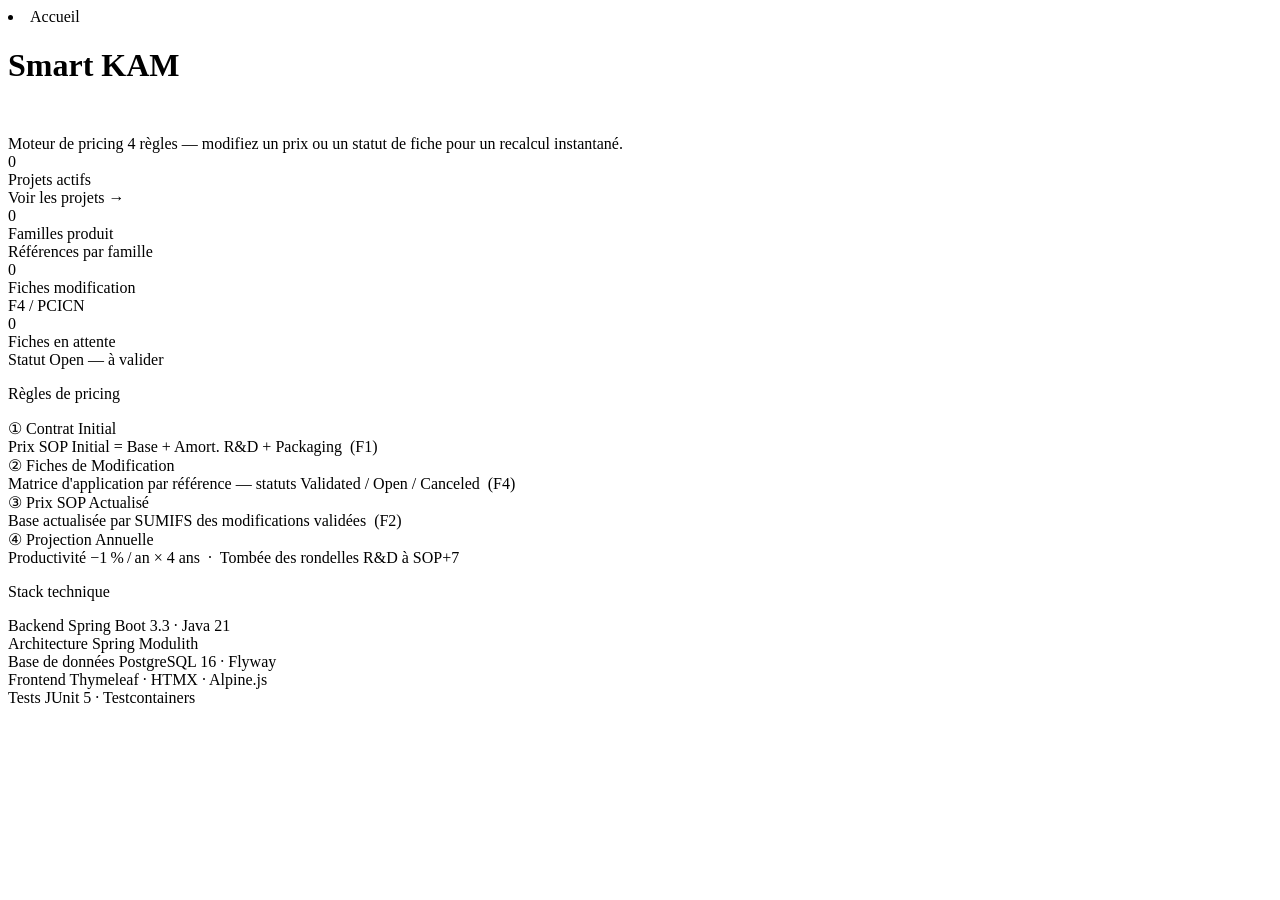
<file: src/main/resources/templates/index.html>
<!DOCTYPE html>
<html lang="fr" xmlns:th="http://www.thymeleaf.org">
<head th:replace="~{layout :: head('Accueil')}"></head>
<body>

<nav th:replace="~{layout :: navbar(~{:: .home-crumbs})}">
    <li class="home-crumbs"><span class="crumb-current">Accueil</span></li>
</nav>

<main class="app-with-sidebar">

    <th:block th:replace="~{layout :: sidebar}"></th:block>

    <div class="app-content">

    <!-- Hero header -->
    <div class="page-header px-4 py-4" style="border-radius:var(--radius);margin-top:20px;">
        <h1 class="h4 fw-bold text-white mb-1">Smart KAM</h1>
        <p class="mb-0" style="color:rgba(255,255,255,.6);font-size:13px;">
            Key Account Management &mdash; Industrie Automobile
        </p>
    </div>

    <!-- Info banner -->
    <div class="info-banner">
        Moteur de pricing 4 règles — modifiez un prix ou un statut de fiche pour un recalcul instantané.
    </div>

    <div class="py-4 px-4">

        <!-- KPI tiles -->
        <div class="row g-3 mb-4">

            <div class="col-sm-6 col-md-3">
                <a th:href="@{/projects}" class="text-decoration-none">
                    <div class="kpi-card kpi-card--link">
                        <div class="kpi-card-accent" style="background:var(--sec-initial);"></div>
                        <div class="kpi-card-body">
                            <div class="kpi-card-num" th:text="${projectCount}">0</div>
                            <div class="kpi-card-label">Projets actifs</div>
                        </div>
                        <div class="kpi-card-footer" style="color:var(--sec-initial);">
                            Voir les projets &rarr;
                        </div>
                    </div>
                </a>
            </div>

            <div class="col-sm-6 col-md-3">
                <div class="kpi-card">
                    <div class="kpi-card-accent" style="background:var(--sec-updated);"></div>
                    <div class="kpi-card-body">
                        <div class="kpi-card-num" th:text="${familyCount}">0</div>
                        <div class="kpi-card-label">Familles produit</div>
                    </div>
                    <div class="kpi-card-footer" style="color:var(--sec-updated);">
                        Références par famille
                    </div>
                </div>
            </div>

            <div class="col-sm-6 col-md-3">
                <div class="kpi-card">
                    <div class="kpi-card-accent" style="background:var(--sec-modif);"></div>
                    <div class="kpi-card-body">
                        <div class="kpi-card-num" th:text="${sheetCount}">0</div>
                        <div class="kpi-card-label">Fiches modification</div>
                    </div>
                    <div class="kpi-card-footer" style="color:var(--sec-modif);">
                        F4 / PCICN
                    </div>
                </div>
            </div>

            <div class="col-sm-6 col-md-3">
                <div class="kpi-card">
                    <div class="kpi-card-accent" style="background:var(--sec-proj);"></div>
                    <div class="kpi-card-body">
                        <div class="kpi-card-num" th:text="${openSheetCount}">0</div>
                        <div class="kpi-card-label">Fiches en attente</div>
                    </div>
                    <div class="kpi-card-footer" style="color:var(--sec-proj);">
                        Statut Open &mdash; à valider
                    </div>
                </div>
            </div>

        </div>

        <!-- Bottom section: rules + stack -->
        <div class="row g-3">

            <!-- Business rules -->
            <div class="col-md-8">
                <p class="home-section-title">Règles de pricing</p>
                <div class="row g-2">

                    <div class="col-md-6">
                        <div class="rule-card" style="border-left-color:var(--sec-initial);">
                            <div class="rule-num" style="color:var(--sec-initial);">① Contrat Initial</div>
                            <div class="rule-desc">
                                Prix SOP Initial = Base + Amort. R&amp;D + Packaging &nbsp;(F1)
                            </div>
                        </div>
                    </div>

                    <div class="col-md-6">
                        <div class="rule-card" style="border-left-color:var(--sec-modif);">
                            <div class="rule-num" style="color:var(--sec-modif);">② Fiches de Modification</div>
                            <div class="rule-desc">
                                Matrice d'application par référence — statuts Validated / Open / Canceled &nbsp;(F4)
                            </div>
                        </div>
                    </div>

                    <div class="col-md-6">
                        <div class="rule-card" style="border-left-color:var(--sec-updated);">
                            <div class="rule-num" style="color:var(--sec-updated);">③ Prix SOP Actualisé</div>
                            <div class="rule-desc">
                                Base actualisée par SUMIFS des modifications validées &nbsp;(F2)
                            </div>
                        </div>
                    </div>

                    <div class="col-md-6">
                        <div class="rule-card" style="border-left-color:var(--sec-proj);">
                            <div class="rule-num" style="color:var(--sec-proj);">④ Projection Annuelle</div>
                            <div class="rule-desc">
                                Productivité &minus;1&thinsp;%&thinsp;/&thinsp;an &times; 4 ans
                                &nbsp;&middot;&nbsp;
                                Tombée des rondelles R&amp;D à SOP+7
                            </div>
                        </div>
                    </div>

                </div>
            </div>

            <!-- Tech stack -->
            <div class="col-md-4">
                <p class="home-section-title">Stack technique</p>
                <div class="stack-card">
                    <div class="stack-row">
                        <span class="stack-key">Backend</span>
                        <span class="stack-val">Spring Boot 3.3 &middot; Java 21</span>
                    </div>
                    <div class="stack-row">
                        <span class="stack-key">Architecture</span>
                        <span class="stack-val">Spring Modulith</span>
                    </div>
                    <div class="stack-row">
                        <span class="stack-key">Base de données</span>
                        <span class="stack-val">PostgreSQL 16 &middot; Flyway</span>
                    </div>
                    <div class="stack-row">
                        <span class="stack-key">Frontend</span>
                        <span class="stack-val">Thymeleaf &middot; HTMX &middot; Alpine.js</span>
                    </div>
                    <div class="stack-row stack-row--last">
                        <span class="stack-key">Tests</span>
                        <span class="stack-val">JUnit 5 &middot; Testcontainers</span>
                    </div>
                </div>
            </div>

        </div>
    </div>

    </div><!-- /app-content -->
</main>

<th:block th:replace="~{layout :: scripts}"></th:block>
</body>
</html>
</file>
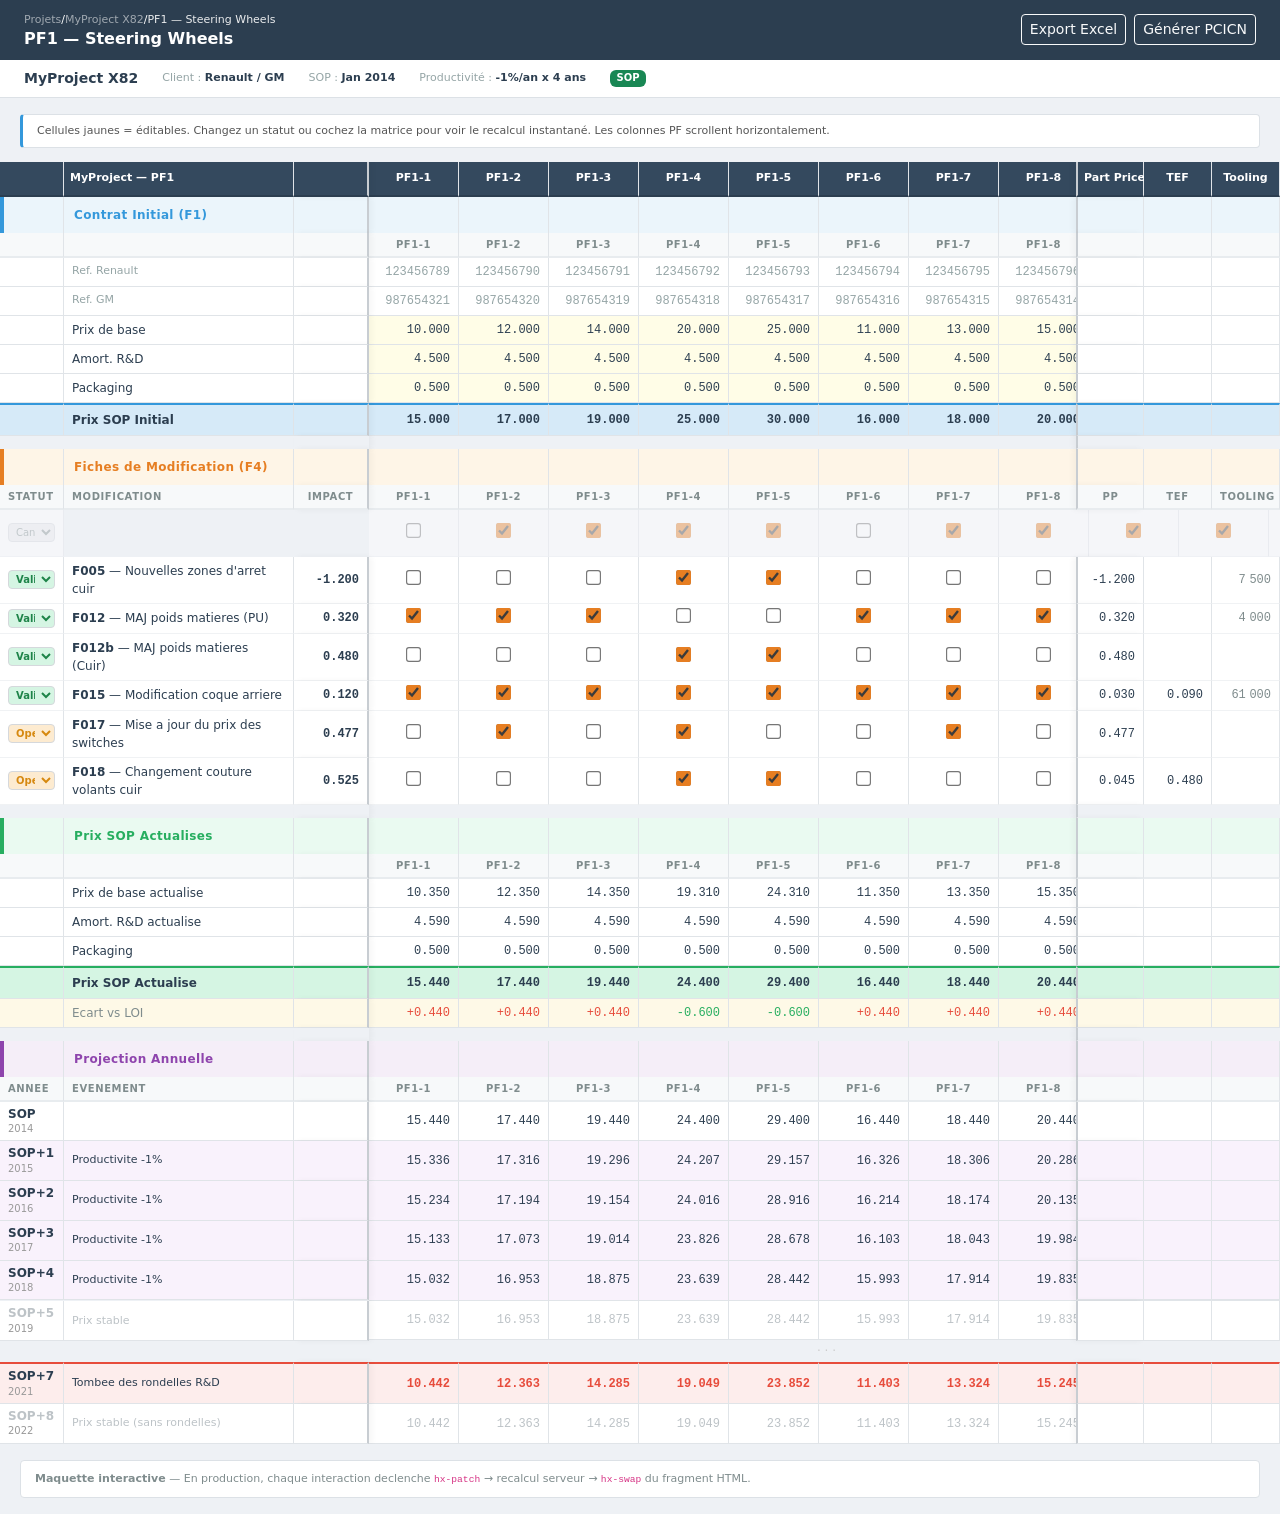
<file: mockup-product-family.html>
<!DOCTYPE html>
<html lang="fr">
<head>
    <meta charset="UTF-8">
    <meta name="viewport" content="width=device-width, initial-scale=1.0">
    <title>Torchebald — PF1 Steering Wheels</title>
    <link href="https://cdn.jsdelivr.net/npm/bootstrap@5.3.3/dist/css/bootstrap.min.css" rel="stylesheet">
    <style>
        :root {
            --tb-bg: #eef1f5;
            --tb-border: #dce1e6;
            --tb-header: #2c3e50;
            --tb-accent: #3498db;
            --tb-success: #27ae60;
            --tb-danger: #e74c3c;
            --tb-muted: #95a5a6;
            --col-a: 64px;
            --col-b: 230px;
            --col-c: 75px;
            --col-extra: 68px;
            --left-a: 0px;
            --left-b: var(--col-a);
            --left-c: calc(var(--col-a) + var(--col-b));
            --right-k: 0px;
            --right-j: var(--col-extra);
            --right-i: calc(var(--col-extra) * 2);
            /* Section accent colors */
            --sec-initial: #3498db;
            --sec-modif: #e67e22;
            --sec-updated: #27ae60;
            --sec-proj: #8e44ad;
        }

        body {
            font-family: -apple-system, BlinkMacSystemFont, 'Segoe UI', system-ui, sans-serif;
            font-size: 13px;
            background: var(--tb-bg);
            color: #2c3e50;
            margin: 0;
        }

        /* --- Layout --- */
        .page-header {
            background: var(--tb-header);
            color: white;
            padding: 12px 24px;
            display: flex;
            align-items: center;
            gap: 16px;
        }
        .page-header h1 { font-size: 16px; font-weight: 600; margin: 0; }
        .page-header .breadcrumb { margin: 0; font-size: 11px; }
        .page-header .breadcrumb a { color: rgba(255,255,255,0.55); text-decoration: none; }
        .page-header .breadcrumb span { color: rgba(255,255,255,0.9); }

        .project-bar {
            background: white;
            border-bottom: 1px solid var(--tb-border);
            padding: 8px 24px;
            display: flex;
            align-items: center;
            gap: 24px;
            font-size: 11px;
        }
        .project-bar .project-name { font-weight: 700; font-size: 14px; }
        .project-bar .meta { color: var(--tb-muted); }
        .project-bar .meta strong { color: #2c3e50; }

        .content { padding: 16px 0; }

        .info-banner {
            font-size: 11px; background: white;
            border: 1px solid var(--tb-border); border-left: 3px solid var(--tb-accent);
            padding: 8px 14px; margin: 0 20px 14px 20px; border-radius: 4px;
            color: #555;
        }

        /* --- Scroll container --- */
        .sheet-wrapper {
            overflow-x: auto;
            position: relative;
        }

        /* --- Table --- */
        .sheet {
            border-collapse: separate;
            border-spacing: 0;
            min-width: 100%;
            font-size: 12px;
            white-space: nowrap;
        }
        .sheet th, .sheet td {
            border-right: 1px solid #e0e4e8;
            border-bottom: 1px solid #e0e4e8;
            padding: 5px 8px;
            vertical-align: middle;
            background: white;
            box-sizing: border-box;
        }

        /* Column sizing */
        .sheet .col-a { width: var(--col-a); min-width: var(--col-a); max-width: var(--col-a); }
        .sheet .col-b { width: var(--col-b); min-width: var(--col-b); max-width: var(--col-b);
                        white-space: normal; overflow: hidden; text-overflow: ellipsis; }
        .sheet .col-c { width: var(--col-c); min-width: var(--col-c); max-width: var(--col-c); }
        .sheet .col-ref { width: 90px; min-width: 90px; }
        .sheet .col-extra { width: var(--col-extra); min-width: var(--col-extra); max-width: var(--col-extra); }

        /* Sticky LEFT */
        .sheet .stick-a { position: sticky; left: var(--left-a); z-index: 3; }
        .sheet .stick-b { position: sticky; left: var(--left-b); z-index: 3; }
        .sheet .stick-c { position: sticky; left: var(--left-c); z-index: 3;
                          border-right: 2px solid #c8cdd2; }

        /* Sticky RIGHT */
        .sheet .stick-i { position: sticky; right: var(--right-i); z-index: 3;
                          border-left: 2px solid #c8cdd2; }
        .sheet .stick-j { position: sticky; right: var(--right-j); z-index: 3; }
        .sheet .stick-k { position: sticky; right: var(--right-k); z-index: 3; }

        /* Shadow hint */
        .sheet .stick-c { box-shadow: 3px 0 6px rgba(0,0,0,0.04); }
        .sheet .stick-i { box-shadow: -3px 0 6px rgba(0,0,0,0.04); }

        /* Column header */
        .sheet thead th {
            position: sticky; top: 0; z-index: 5;
            background: #34495e; color: white; font-weight: 600;
            text-align: center; font-size: 11px; padding: 8px 6px;
            border-bottom: 2px solid #2c3e50;
        }
        .sheet thead th.stick-a,
        .sheet thead th.stick-b,
        .sheet thead th.stick-c,
        .sheet thead th.stick-i,
        .sheet thead th.stick-j,
        .sheet thead th.stick-k { z-index: 8; }

        /* =========================================
           SPACER ROWS — create visual gaps between sections
           ========================================= */
        .spacer-row td {
            background: var(--tb-bg) !important;
            border-right-color: transparent !important;
            border-bottom-color: transparent !important;
            padding: 6px 0 !important;
            height: 8px;
        }

        /* =========================================
           SECTION HEADERS — card-like feel
           ========================================= */
        .section-row td {
            padding: 9px 10px !important;
            font-weight: 700;
            font-size: 12px;
            letter-spacing: 0.03em;
            border-bottom: none !important;
        }
        /* Accent stripe on left col */
        .section-row .sec-accent {
            border-left: 4px solid currentColor;
            color: white;
        }
        .section-row.sec-initial td { background: #ebf5fb !important; color: var(--sec-initial); }
        .section-row.sec-modif td   { background: #fef5e7 !important; color: var(--sec-modif); }
        .section-row.sec-updated td { background: #eafaf1 !important; color: var(--sec-updated); }
        .section-row.sec-proj td    { background: #f5eef8 !important; color: var(--sec-proj); }

        .section-row .sec-icon {
            display: inline-block; width: 18px; height: 18px; line-height: 18px;
            text-align: center; border-radius: 4px; font-size: 11px;
            color: white; margin-right: 6px; vertical-align: middle;
        }

        /* Sub-header */
        .subsection-row td {
            background: #f7f9fa !important;
            font-weight: 600; color: #7f8c8d; font-size: 10px;
            text-transform: uppercase; letter-spacing: 0.06em;
            padding: 4px 8px !important;
            border-bottom: 2px solid #e8ecef !important;
        }

        /* ---- Data rows ---- */
        .sheet td.num {
            text-align: right;
            font-family: 'SF Mono', 'Consolas', 'Monaco', monospace;
            font-size: 12px;
        }

        /* Totals */
        .total-row td {
            font-weight: 700;
            border-top: 2px solid currentColor;
            padding: 6px 8px !important;
        }
        .total-row.tot-initial td { background: #d6eaf8 !important; border-top-color: var(--sec-initial); }
        .total-row.tot-updated td { background: #d5f5e3 !important; border-top-color: var(--sec-updated); }

        /* Delta */
        .delta-row td { background: #fef9e7 !important; }
        .num.positive { color: var(--tb-danger); }
        .num.negative { color: var(--tb-success); }
        .num.zero { color: var(--tb-muted); }

        /* Editable */
        .editable { background: #fffde7 !important; cursor: pointer; }
        .editable:hover { background: #fff9c4 !important; }
        .editable input {
            width: 72px; border: 1px solid var(--tb-accent); border-radius: 3px;
            padding: 2px 5px; font-family: 'SF Mono','Consolas',monospace;
            font-size: 12px; text-align: right; background: white;
        }

        /* Matrix checkbox */
        .matrix-cell { text-align: center !important; padding: 3px !important; }
        .matrix-cell input[type="checkbox"] { transform: scale(1.15); cursor: pointer; accent-color: var(--sec-modif); }

        /* Status */
        select.status-select {
            font-size: 10px; padding: 2px 3px; border: 1px solid #d5d8dc;
            border-radius: 4px; cursor: pointer; background: white; width: 100%;
        }
        select.st-validated { background: #d5f5e3; color: #1e8449; font-weight: 600; }
        select.st-open { background: #fdebd0; color: #d68910; font-weight: 600; }
        select.st-canceled { background: #eaecee; color: #7f8c8d; }
        .modif-row.canceled { opacity: 0.4; }
        .modif-row td { border-bottom: 1px solid #f0f2f4 !important; }

        /* Projection */
        .drop-row td { background: #fdedec !important; border-top: 2px solid var(--tb-danger) !important; }
        .drop-row td.num { color: var(--tb-danger); font-weight: 700; }
        .prod-row td { background: #f9f2fc !important; }
        .stable-row td { color: #bdc3c7; }
        .ellipsis-row td {
            text-align: center; color: #ccc; padding: 2px !important;
            border-right: none !important; background: var(--tb-bg) !important;
            border-bottom: none !important;
        }

        .ref-row td { color: #95a5a6; font-size: 11px; }

        @keyframes flash { 0% { background: #aed6f1 !important; } 100% { } }
        .flash-update { animation: flash 0.6s ease-out; }

        .buttons-bar { margin-left: auto; display: flex; gap: 8px; }
    </style>
</head>
<body>

<!-- Header -->
<div class="page-header">
    <div>
        <div class="breadcrumb">
            <a href="#">Projets</a> / <a href="#">MyProject X82</a> / <span>PF1 — Steering Wheels</span>
        </div>
        <h1>PF1 — Steering Wheels</h1>
    </div>
    <div class="buttons-bar">
        <button class="btn btn-sm btn-outline-light" onclick="exportExcel()">Export Excel</button>
        <button class="btn btn-sm btn-outline-light">Générer PCICN</button>
    </div>
</div>

<div class="project-bar">
    <span class="project-name">MyProject X82</span>
    <span class="meta">Client : <strong>Renault / GM</strong></span>
    <span class="meta">SOP : <strong>Jan 2014</strong></span>
    <span class="meta">Productivité : <strong>-1%/an x 4 ans</strong></span>
    <span class="badge bg-success" style="font-size:10px;">SOP</span>
</div>

<div class="content">
    <div class="info-banner">
        Cellules jaunes = éditables. Changez un statut ou cochez la matrice pour voir le recalcul instantané.
        Les colonnes PF scrollent horizontalement.
    </div>

    <div class="sheet-wrapper">
    <table class="sheet" id="main-sheet">
        <thead>
            <tr>
                <th class="col-a stick-a"></th>
                <th class="col-b stick-b" style="text-align:left;">MyProject — PF1</th>
                <th class="col-c stick-c"></th>
                <!-- PF columns injected by JS -->
                <th class="col-extra stick-i">Part Price</th>
                <th class="col-extra stick-j">TEF</th>
                <th class="col-extra stick-k">Tooling</th>
            </tr>
        </thead>
        <tbody id="sheet-body"></tbody>
    </table>
    </div>

    <div style="margin:16px 20px 0; padding:10px 14px; background:white; border:1px solid var(--tb-border); border-radius:4px; font-size:11px; color:#7f8c8d;">
        <strong>Maquette interactive</strong> — En production, chaque interaction declenche
        <code>hx-patch</code> → recalcul serveur → <code>hx-swap</code> du fragment HTML.
    </div>
</div>

<script>
// ============================================================
// DATA
// ============================================================
const REFS = ['PF1-1','PF1-2','PF1-3','PF1-4','PF1-5','PF1-6','PF1-7','PF1-8','PF1-9','PF1-10','PF1-11','PF1-12'];
const N = REFS.length;

const initial = {
    base: [10,12,14,20,25, 11,13,15,21,26, 18,22],
    rd:   [4.5,4.5,4.5,4.5,4.5, 4.5,4.5,4.5,4.5,4.5, 4.5,4.5],
    pkg:  [0.5,0.5,0.5,0.5,0.5, 0.5,0.5,0.5,0.5,0.5, 0.5,0.5],
};

const clientRefs = {
    renault: REFS.map((_,i) => String(123456789+i)),
    gm:      REFS.map((_,i) => String(987654321-i)),
};

const mods = [
    { id:'F004', desc:'Nouvelle definition deco part volant',  status:'Canceled',  pp:1.79,  tef:0.10, tooling:46000,
      mx:[0,1,1,1,1, 0,1,1,1,1, 0,0] },
    { id:'F005', desc:'Nouvelles zones d\'arret cuir',         status:'Validated', pp:-1.20, tef:0,    tooling:7500,
      mx:[0,0,0,1,1, 0,0,0,1,1, 1,1] },
    { id:'F012', desc:'MAJ poids matieres (PU)',                status:'Validated', pp:0.32,  tef:0,    tooling:4000,
      mx:[1,1,1,0,0, 1,1,1,0,0, 0,0] },
    { id:'F012b',desc:'MAJ poids matieres (Cuir)',              status:'Validated', pp:0.48,  tef:0,    tooling:0,
      mx:[0,0,0,1,1, 0,0,0,1,1, 1,1] },
    { id:'F015', desc:'Modification coque arriere',             status:'Validated', pp:0.03,  tef:0.09, tooling:61000,
      mx:[1,1,1,1,1, 1,1,1,1,1, 1,1] },
    { id:'F017', desc:'Mise a jour du prix des switches',       status:'Open',      pp:0.477, tef:0,    tooling:0,
      mx:[0,1,0,1,0, 0,1,0,1,0, 0,0] },
    { id:'F018', desc:'Changement couture volants cuir',        status:'Open',      pp:0.045, tef:0.48, tooling:0,
      mx:[0,0,0,1,1, 0,0,0,1,1, 0,0] },
];

const PROD = { rate:-0.01, years:4 };
const RD_DROP = 7;
const SOP_YEAR = 2014;

// ============================================================
// HEADER
// ============================================================
function renderHeader() {
    const tr = document.querySelector('.sheet thead tr');
    while (tr.children.length > 6) tr.removeChild(tr.children[3]);
    const before = tr.querySelector('.stick-i');
    REFS.forEach(r => {
        const th = document.createElement('th');
        th.className = 'col-ref';
        th.textContent = r;
        tr.insertBefore(th, before);
    });
}

// ============================================================
// RENDER
// ============================================================
function render() {
    const upd = recalc();
    let h = '';

    // ---- CONTRAT INITIAL ----
    h += secRow('Contrat Initial (F1)', 'sec-initial', 'var(--sec-initial)');
    h += subRow('', '', '', REFS, '', '', '');
    h += refRow('Ref. Renault', clientRefs.renault);
    h += refRow('Ref. GM', clientRefs.gm);
    h += editRow('Prix de base', 'base', initial.base);
    h += editRow('Amort. R&D', 'rd', initial.rd);
    h += editRow('Packaging', 'pkg', initial.pkg);
    h += totRow('Prix SOP Initial', upd.sopInit, 'tot-initial');

    h += spacerRow();

    // ---- MODIFICATIONS ----
    h += secRow('Fiches de Modification (F4)', 'sec-modif', 'var(--sec-modif)');
    h += subRow('Statut', 'Modification', 'Impact', REFS, 'PP', 'TEF', 'Tooling');

    mods.forEach((m, i) => {
        const canceled = m.status === 'Canceled';
        const cls = canceled ? 'modif-row canceled' : 'modif-row';
        const stCls = m.status==='Validated'?'st-validated':m.status==='Open'?'st-open':'st-canceled';
        const impact = m.pp + m.tef;

        h += `<tr class="${cls}">`;
        h += `<td class="col-a stick-a"><select class="status-select ${stCls}" onchange="chgSt(${i},this.value)">
                <option value="Open" ${m.status==='Open'?'selected':''}>Open</option>
                <option value="Validated" ${m.status==='Validated'?'selected':''}>Validated</option>
                <option value="Canceled" ${m.status==='Canceled'?'selected':''}>Canceled</option>
              </select></td>`;
        h += `<td class="col-b stick-b"><strong>${m.id}</strong> — ${m.desc}</td>`;
        h += `<td class="col-c stick-c num" style="font-weight:600;">${fmt(impact)}</td>`;
        for (let r=0; r<N; r++) {
            h += `<td class="col-ref matrix-cell"><input type="checkbox" ${m.mx[r]?'checked':''} onchange="chgMx(${i},${r},this.checked)"></td>`;
        }
        h += `<td class="col-extra stick-i num">${fmt(m.pp)}</td>`;
        h += `<td class="col-extra stick-j num">${m.tef?fmt(m.tef):''}</td>`;
        h += `<td class="col-extra stick-k num" style="color:#7f8c8d;">${m.tooling?m.tooling.toLocaleString('fr-FR'):''}</td>`;
        h += `</tr>`;
    });

    h += spacerRow();

    // ---- PRIX ACTUALISÉS ----
    h += secRow('Prix SOP Actualises', 'sec-updated', 'var(--sec-updated)');
    h += subRow('', '', '', REFS, '', '', '');
    h += datRow('Prix de base actualise', upd.base);
    h += datRow('Amort. R&D actualise', upd.rd);
    h += datRow('Packaging', upd.pkg);
    h += totRow('Prix SOP Actualise', upd.sopUpd, 'tot-updated');
    h += dltRow('Ecart vs LOI', upd.delta);

    h += spacerRow();

    // ---- PROJECTION ----
    h += secRow(`Projection Annuelle`, 'sec-proj', 'var(--sec-proj)');
    h += subRow('Annee', 'Evenement', '', REFS, '', '', '');

    let pr = [...upd.sopUpd];
    h += prjRow('SOP', SOP_YEAR, '', pr);

    for (let y=1; y<=10; y++) {
        const yr = SOP_YEAR+y;
        let evt='', cls='stable-row';

        if (y <= PROD.years) {
            pr = pr.map((p,i) => {
                const nu = p - upd.rd[i] - upd.pkg[i];
                return nu*(1+PROD.rate) + upd.rd[i] + upd.pkg[i];
            });
            evt = `Productivite ${(PROD.rate*100).toFixed(0)}%`;
            cls = 'prod-row';
        }
        if (y === RD_DROP) {
            pr = pr.map((p,i) => p - upd.rd[i]);
            evt = 'Tombee des rondelles R&D';
            cls = 'drop-row';
        }

        if (y <= PROD.years) {
            h += prjRow(`SOP+${y}`, yr, evt, pr, cls);
        } else if (y === PROD.years+1) {
            h += prjRow(`SOP+${y}`, yr, 'Prix stable', pr, 'stable-row');
            if (RD_DROP > PROD.years+2) h += ellRow();
        } else if (y === RD_DROP) {
            h += prjRow(`SOP+${y}`, yr, evt, pr, cls);
        } else if (y === RD_DROP+1) {
            h += prjRow(`SOP+${y}`, yr, 'Prix stable (sans rondelles)', pr, 'stable-row');
        }
    }

    document.getElementById('sheet-body').innerHTML = h;
}

// ============================================================
// ENGINE
// ============================================================
function recalc() {
    const sopInit = initial.base.map((b,i) => b+initial.rd[i]+initial.pkg[i]);
    const updB=[...initial.base], updR=[...initial.rd], updP=[...initial.pkg];
    mods.forEach(m => {
        if (m.status!=='Validated') return;
        for (let i=0;i<N;i++) { if(m.mx[i]) { updB[i]+=m.pp; updR[i]+=m.tef; } }
    });
    const sopUpd = updB.map((b,i)=>b+updR[i]+updP[i]);
    const delta = sopUpd.map((s,i)=>s-sopInit[i]);
    return { base:updB, rd:updR, pkg:updP, sopInit, sopUpd, delta };
}

// ============================================================
// ROW BUILDERS
// ============================================================
const empR = () => `<td class="col-extra stick-i"></td><td class="col-extra stick-j"></td><td class="col-extra stick-k"></td>`;

function spacerRow() {
    let h = `<tr class="spacer-row">`;
    h += `<td class="col-a stick-a"></td><td class="col-b stick-b"></td><td class="col-c stick-c"></td>`;
    REFS.forEach(()=> h+=`<td class="col-ref"></td>`);
    h += `<td class="col-extra stick-i"></td><td class="col-extra stick-j"></td><td class="col-extra stick-k"></td>`;
    return h+`</tr>`;
}

function secRow(label, cls, color) {
    let h = `<tr class="section-row ${cls}">`;
    h += `<td class="col-a stick-a" style="border-left:4px solid ${color};"></td>`;
    h += `<td class="col-b stick-b">${label}</td>`;
    h += `<td class="col-c stick-c"></td>`;
    REFS.forEach(()=> h+=`<td class="col-ref"></td>`);
    h += empR();
    return h+`</tr>`;
}

function subRow(a,b,c,labels,pi,pj,pk) {
    let h = `<tr class="subsection-row">`;
    h += `<td class="col-a stick-a">${a}</td>`;
    h += `<td class="col-b stick-b">${b}</td>`;
    h += `<td class="col-c stick-c" style="text-align:center;">${c}</td>`;
    labels.forEach(l => h+=`<td class="col-ref" style="text-align:center;">${l}</td>`);
    h += `<td class="col-extra stick-i" style="text-align:center;">${pi}</td>`;
    h += `<td class="col-extra stick-j" style="text-align:center;">${pj}</td>`;
    h += `<td class="col-extra stick-k" style="text-align:center;">${pk}</td>`;
    return h+`</tr>`;
}

function refRow(label,vals) {
    let h = `<tr class="ref-row"><td class="col-a stick-a"></td><td class="col-b stick-b">${label}</td><td class="col-c stick-c"></td>`;
    vals.forEach(v => h+=`<td class="col-ref num">${v}</td>`);
    h += empR();
    return h+`</tr>`;
}

function editRow(label,field,vals) {
    let h = `<tr><td class="col-a stick-a"></td><td class="col-b stick-b">${label}</td><td class="col-c stick-c"></td>`;
    vals.forEach((v,i) => h+=`<td class="col-ref num editable" data-field="${field}" data-ref="${i}">${fmt(v)}</td>`);
    h += empR();
    return h+`</tr>`;
}

function datRow(label,vals) {
    let h = `<tr><td class="col-a stick-a"></td><td class="col-b stick-b">${label}</td><td class="col-c stick-c"></td>`;
    vals.forEach(v => h+=`<td class="col-ref num">${fmt(v)}</td>`);
    h += empR();
    return h+`</tr>`;
}

function totRow(label,vals,cls) {
    let h = `<tr class="total-row ${cls}"><td class="col-a stick-a"></td><td class="col-b stick-b">${label}</td><td class="col-c stick-c"></td>`;
    vals.forEach(v => h+=`<td class="col-ref num">${fmt(v)}</td>`);
    h += empR();
    return h+`</tr>`;
}

function dltRow(label,vals) {
    let h = `<tr class="delta-row"><td class="col-a stick-a"></td><td class="col-b stick-b" style="color:#7f8c8d;">${label}</td><td class="col-c stick-c"></td>`;
    vals.forEach(v => {
        const c = v>0.001?'positive':v<-0.001?'negative':'zero';
        h+=`<td class="col-ref num ${c}">${(v>=0?'+':'')+fmt(v)}</td>`;
    });
    h += empR();
    return h+`</tr>`;
}

function prjRow(label,yr,evt,prices,cls) {
    let h = `<tr class="${cls||''}">`;
    h += `<td class="col-a stick-a" style="font-weight:700;line-height:1.2;">${label}<br><span style="font-weight:400;color:#999;font-size:10px;">${yr}</span></td>`;
    h += `<td class="col-b stick-b" style="font-size:11px;">${evt}</td>`;
    h += `<td class="col-c stick-c"></td>`;
    prices.forEach(p => h+=`<td class="col-ref num">${fmt(p)}</td>`);
    h += empR();
    return h+`</tr>`;
}

function ellRow() {
    return `<tr class="ellipsis-row"><td colspan="${3+N+3}" style="background:var(--tb-bg)!important;">· · ·</td></tr>`;
}

// ============================================================
// INTERACTIONS
// ============================================================
function chgSt(i,v) { mods[i].status=v; render(); }
function chgMx(mi,ri,c) { mods[mi].mx[ri]=c?1:0; render(); }

document.addEventListener('click', function(e) {
    const cell = e.target.closest('.editable');
    if (!cell || cell.querySelector('input')) return;
    const cur = parseFloat(cell.textContent);
    const field = cell.dataset.field, ref = parseInt(cell.dataset.ref);
    const input = document.createElement('input');
    input.type='number'; input.step='0.01'; input.value=cur;
    cell.textContent=''; cell.appendChild(input);
    input.focus(); input.select();
    function commit() { initial[field][ref]=parseFloat(input.value)||0; render(); }
    input.addEventListener('blur', commit);
    input.addEventListener('keydown', ev => {
        if (ev.key==='Enter') { ev.preventDefault(); commit(); }
        if (ev.key==='Escape') { cell.textContent=fmt(cur); }
    });
});

function exportExcel() {
    alert('En production : Apache POI exporte ce tableau au format Excel.');
}

function fmt(n) { return n.toFixed(3); }

// ============================================================
// INIT
// ============================================================
renderHeader();
render();
</script>

</body>
</html>
</file>
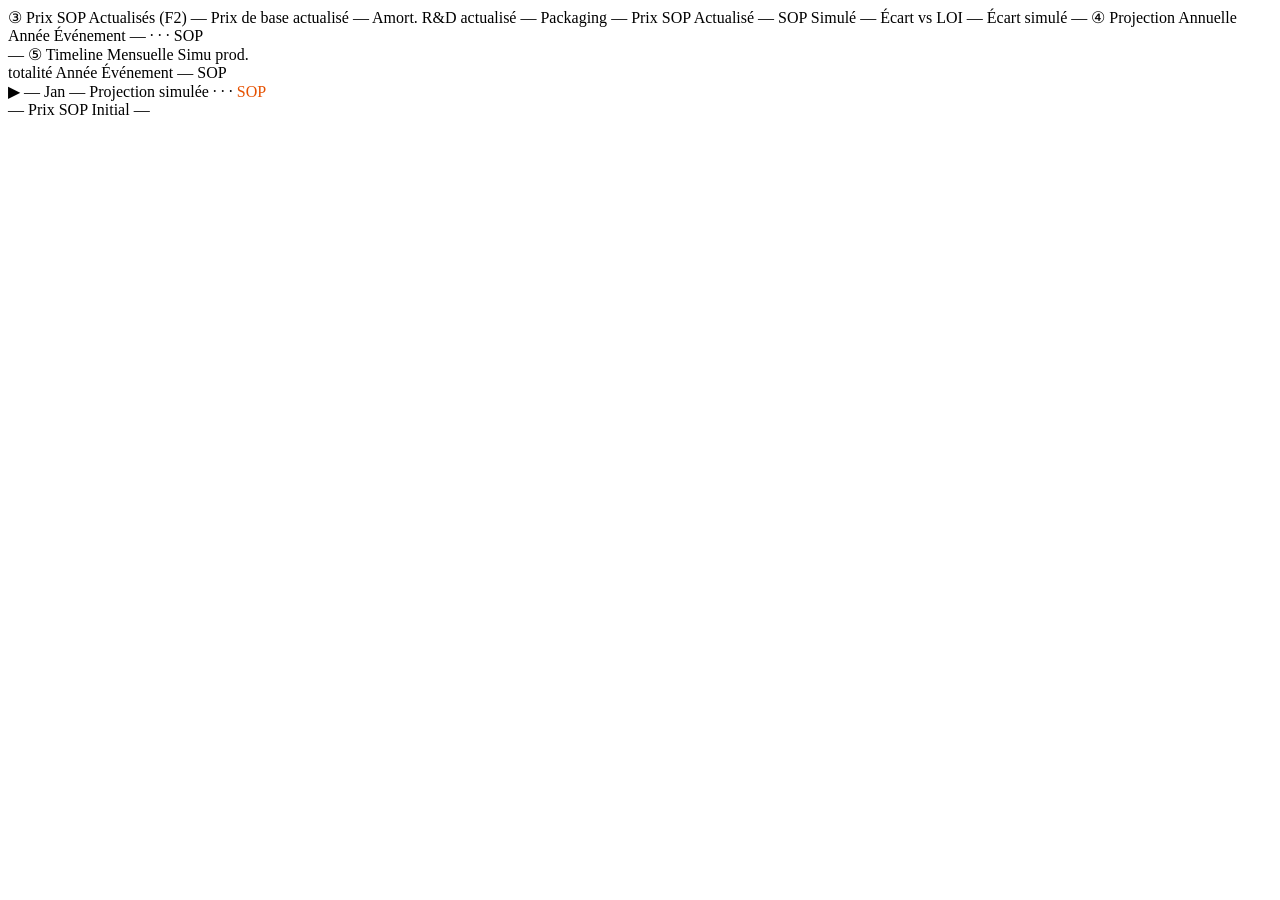
<file: src/main/resources/templates/families/_recalc-fragment.html>
<!DOCTYPE html>
<html xmlns:th="http://www.thymeleaf.org">
<body>

<!--
  Two fragments used by FamilyController:

  computed-rows  — pure <tr> elements for sections ③ and ④, no OOB.
                   Used for initial page render via th:replace in detail.html.

  recalc         — full HTMX response returned by all POST endpoints.
                   Contains: new <tbody id="sections-computed"> (primary outerHTML swap)
                           + <tr id="sop-initial-row" hx-swap-oob="true"> (OOB swap)
-->

<!-- ==========================================================================
     FRAGMENT: computed-rows — sections ③ and ④
     ========================================================================== -->
<th:block th:fragment="computed-rows">

    <!-- Spacer -->
    <tr class="spacer-row">
        <td class="stick-a"></td><td class="stick-b"></td><td class="stick-c"></td>
        <th:block th:each="r : ${view.refs}"><td class="col-ref"></td></th:block>
        <td class="stick-i"></td><td class="stick-j"></td><td class="stick-k"></td>
    </tr>

    <!-- ③ Section header -->
    <tr class="section-row sec-updated">
        <td class="stick-a" style="border-left:4px solid var(--sec-updated);"></td>
        <td class="stick-b">③ Prix SOP Actualisés (F2)</td>
        <td class="stick-c"></td>
        <th:block th:each="r : ${view.refs}"><td class="col-ref"></td></th:block>
        <td class="stick-i"></td><td class="stick-j"></td><td class="stick-k"></td>
    </tr>

    <!-- ③ Sub-header -->
    <tr class="subsection-row">
        <td class="stick-a"></td><td class="stick-b"></td><td class="stick-c"></td>
        <th:block th:each="ref : ${view.refs}">
            <td class="col-ref" style="text-align:center;" th:text="${ref.refInternal}">—</td>
        </th:block>
        <td class="stick-i"></td><td class="stick-j"></td><td class="stick-k"></td>
    </tr>

    <!-- Updated base -->
    <tr>
        <td class="stick-a"></td>
        <td class="stick-b">Prix de base actualisé</td>
        <td class="stick-c"></td>
        <th:block th:each="v : ${view.updatedBases}">
            <td class="col-ref num" th:text="${#numbers.formatDecimal(v, 1, 'NONE', 3, 'POINT')}">—</td>
        </th:block>
        <td class="stick-i"></td><td class="stick-j"></td><td class="stick-k"></td>
    </tr>

    <!-- Updated R&D -->
    <tr>
        <td class="stick-a"></td>
        <td class="stick-b">Amort. R&amp;D actualisé</td>
        <td class="stick-c"></td>
        <th:block th:each="v : ${view.updatedRds}">
            <td class="col-ref num" th:text="${#numbers.formatDecimal(v, 1, 'NONE', 3, 'POINT')}">—</td>
        </th:block>
        <td class="stick-i"></td><td class="stick-j"></td><td class="stick-k"></td>
    </tr>

    <!-- Packaging (unchanged) -->
    <tr>
        <td class="stick-a"></td>
        <td class="stick-b">Packaging</td>
        <td class="stick-c"></td>
        <th:block th:each="ref : ${view.refs}">
            <td class="col-ref num"
                th:text="${#numbers.formatDecimal(ref.priceBreakdown.packaging, 1, 'NONE', 3, 'POINT')}">—</td>
        </th:block>
        <td class="stick-i"></td><td class="stick-j"></td><td class="stick-k"></td>
    </tr>

    <!-- SOP Updated total -->
    <tr class="total-row tot-updated">
        <td class="stick-a"></td>
        <td class="stick-b fw-bold">Prix SOP Actualisé</td>
        <td class="stick-c"></td>
        <th:block th:each="v : ${view.sopUpdated}">
            <td class="col-ref num fw-bold"
                th:text="${#numbers.formatDecimal(v, 1, 'NONE', 3, 'POINT')}">—</td>
        </th:block>
        <td class="stick-i"></td><td class="stick-j"></td><td class="stick-k"></td>
    </tr>

    <!-- SOP Updated — SIMULATION row -->
    <tr th:if="${view.simulating}" class="total-row" style="background:#fff8e1;">
        <td class="stick-a" style="border-left:3px dashed #ff9800;"></td>
        <td class="stick-b fw-bold" style="color:#e65100;">SOP Simulé</td>
        <td class="stick-c"></td>
        <th:block th:each="v : ${view.simSopUpdated}">
            <td class="col-ref num fw-bold" style="color:#e65100;"
                th:text="${#numbers.formatDecimal(v, 1, 'NONE', 3, 'POINT')}">—</td>
        </th:block>
        <td class="stick-i"></td><td class="stick-j"></td><td class="stick-k"></td>
    </tr>

    <!-- Delta vs LOI -->
    <tr class="delta-row">
        <td class="stick-a"></td>
        <td class="stick-b text-muted small">Écart vs LOI</td>
        <td class="stick-c"></td>
        <th:block th:each="d : ${view.deltas}">
            <td class="col-ref num"
                th:classappend="${d.signum() > 0} ? 'num positive' : (${d.signum() < 0} ? 'num negative' : 'num zero')"
                th:text="${(d.signum() >= 0 ? '+' : '') + #numbers.formatDecimal(d, 1, 'NONE', 3, 'POINT')}">—</td>
        </th:block>
        <td class="stick-i"></td><td class="stick-j"></td><td class="stick-k"></td>
    </tr>

    <!-- Delta vs LOI — SIMULATION row -->
    <tr th:if="${view.simulating}" class="delta-row" style="background:#fff8e1;">
        <td class="stick-a" style="border-left:3px dashed #ff9800;"></td>
        <td class="stick-b text-muted small" style="color:#e65100;">Écart simulé</td>
        <td class="stick-c"></td>
        <th:block th:each="d : ${view.simDeltas}">
            <td class="col-ref num" style="color:#e65100;"
                th:classappend="${d.signum() > 0} ? 'positive' : (${d.signum() < 0} ? 'negative' : 'zero')"
                th:text="${(d.signum() >= 0 ? '+' : '') + #numbers.formatDecimal(d, 1, 'NONE', 3, 'POINT')}">—</td>
        </th:block>
        <td class="stick-i"></td><td class="stick-j"></td><td class="stick-k"></td>
    </tr>

    <!-- Spacer -->
    <tr class="spacer-row">
        <td class="stick-a"></td><td class="stick-b"></td><td class="stick-c"></td>
        <th:block th:each="r : ${view.refs}"><td class="col-ref"></td></th:block>
        <td class="stick-i"></td><td class="stick-j"></td><td class="stick-k"></td>
    </tr>

    <!-- ④ Section header -->
    <tr class="section-row sec-proj">
        <td class="stick-a" style="border-left:4px solid var(--sec-proj);"></td>
        <td class="stick-b">④ Projection Annuelle</td>
        <td class="stick-c"></td>
        <th:block th:each="r : ${view.refs}"><td class="col-ref"></td></th:block>
        <td class="stick-i"></td><td class="stick-j"></td><td class="stick-k"></td>
    </tr>

    <!-- ④ Sub-header -->
    <tr class="subsection-row">
        <td class="stick-a">Année</td>
        <td class="stick-b">Événement</td>
        <td class="stick-c"></td>
        <th:block th:each="ref : ${view.refs}">
            <td class="col-ref" style="text-align:center;" th:text="${ref.refInternal}">—</td>
        </th:block>
        <td class="stick-i"></td><td class="stick-j"></td><td class="stick-k"></td>
    </tr>

    <!-- Projection rows -->
    <th:block th:each="pr : ${view.projection}">

        <!-- Ellipsis (prices == null sentinel) -->
        <tr th:if="${pr.prices == null}" class="ellipsis-row">
            <td th:attr="colspan=${3 + #lists.size(view.refs) + 3}"
                style="text-align:center;padding:2px!important;">· · ·</td>
        </tr>

        <!-- Regular projection row -->
        <tr th:unless="${pr.prices == null}" th:class="${pr.rowClass}">
            <td class="stick-a" style="line-height:1.4;">
                <span class="fw-bold" th:text="${pr.label}">SOP</span><br>
                <span style="font-weight:400;color:#a0a8b2;font-size:10px;" th:text="${pr.year}"></span>
            </td>
            <td class="stick-b" style="font-size:11px;" th:text="${pr.event}"></td>
            <td class="stick-c"></td>
            <th:block th:each="p : ${pr.prices}">
                <td class="col-ref num"
                    th:text="${#numbers.formatDecimal(p, 1, 'NONE', 3, 'POINT')}">—</td>
            </th:block>
            <td class="stick-i"></td><td class="stick-j"></td><td class="stick-k"></td>
        </tr>

    </th:block>

    <!-- Spacer -->
    <tr class="spacer-row">
        <td class="stick-a"></td><td class="stick-b"></td><td class="stick-c"></td>
        <th:block th:each="r : ${view.refs}"><td class="col-ref"></td></th:block>
        <td class="stick-i"></td><td class="stick-j"></td><td class="stick-k"></td>
    </tr>

    <!-- ⑤ Section header — Monthly Timeline -->
    <tr class="section-row sec-timeline">
        <td class="stick-a" style="border-left:4px solid var(--sec-timeline, #607d8b);"></td>
        <td class="stick-b">⑤ Timeline Mensuelle</td>
        <td class="stick-c"></td>
        <th:block th:each="r : ${view.refs}"><td class="col-ref"></td></th:block>
        <td class="stick-i" th:if="${view.family.productivityRate.signum() != 0}"
            style="font-size:9px;text-align:center;color:#999;">Simu prod.<br>totalité</td>
        <td class="stick-i" th:unless="${view.family.productivityRate.signum() != 0}"></td>
        <td class="stick-j"></td><td class="stick-k"></td>
    </tr>

    <!-- ⑤ Sub-header -->
    <tr class="subsection-row">
        <td class="stick-a">Année</td>
        <td class="stick-b">Événement</td>
        <td class="stick-c"></td>
        <th:block th:each="ref : ${view.refs}">
            <td class="col-ref" style="text-align:center;" th:text="${ref.refInternal}">—</td>
        </th:block>
        <td class="stick-i" th:if="${view.family.productivityRate.signum() != 0}"
            style="font-size:9px;text-align:center;color:#999;"
            th:text="${view.refs.get(0).refInternal}"></td>
        <td class="stick-i" th:unless="${view.family.productivityRate.signum() != 0}"></td>
        <td class="stick-j"></td><td class="stick-k"></td>
    </tr>

    <!-- Monthly Timeline rows -->
    <th:block th:each="tl : ${view.monthlyTimeline}">

        <!-- Year summary row (collapsible — click toggles monthly detail rows) -->
        <tr th:if="${tl.month == 0}" th:class="${tl.rowClass}"
            x-data
            @click="
                let el = $el.nextElementSibling;
                while (el &amp;&amp; el.classList.contains('timeline-month')) {
                    el.style.display = el.style.display === 'none' ? '' : 'none';
                    el = el.nextElementSibling;
                }
                $el.querySelector('.tl-arrow').classList.toggle('tl-arrow-open');
            "
            style="cursor:pointer;">
            <td class="stick-a" style="line-height:1.4;">
                <span class="fw-bold" th:text="${tl.label}">SOP</span><br>
                <span style="font-weight:400;color:#a0a8b2;font-size:10px;" th:text="${tl.year}"></span>
            </td>
            <td class="stick-b" style="font-size:11px;">
                <span class="tl-arrow">▶</span>
                <span th:text="${tl.event}"></span>
            </td>
            <td class="stick-c"></td>
            <th:block th:each="p : ${tl.prices}">
                <td class="col-ref num"
                    th:text="${#numbers.formatDecimal(p, 1, 'NONE', 3, 'POINT')}">—</td>
            </th:block>
            <td class="stick-i num" style="color:#999;font-size:11px;"
                th:if="${tl.naivePrices != null}"
                th:text="${#numbers.formatDecimal(tl.naivePrices.get(0), 1, 'NONE', 3, 'POINT')}"></td>
            <td class="stick-i" th:unless="${tl.naivePrices != null}"></td>
            <td class="stick-j"></td><td class="stick-k"></td>
        </tr>

        <!-- Monthly detail row (hidden by default) -->
        <tr th:unless="${tl.month == 0}" class="timeline-month" style="display:none;">
            <td class="stick-a" style="padding-left:16px;color:#999;font-size:11px;"
                th:text="${tl.label}">Jan</td>
            <td class="stick-b small text-muted" th:text="${tl.event}"></td>
            <td class="stick-c"></td>
            <th:block th:each="p : ${tl.prices}">
                <td class="col-ref num" style="color:#666;font-size:11px;"
                    th:text="${#numbers.formatDecimal(p, 1, 'NONE', 3, 'POINT')}">—</td>
            </th:block>
            <td class="stick-i num" style="color:#bbb;font-size:10px;"
                th:if="${tl.naivePrices != null}"
                th:text="${#numbers.formatDecimal(tl.naivePrices.get(0), 1, 'NONE', 3, 'POINT')}"></td>
            <td class="stick-i" th:unless="${tl.naivePrices != null}"></td>
            <td class="stick-j"></td><td class="stick-k"></td>
        </tr>

    </th:block>

    <!-- Simulation projection — separate block after real projection -->
    <th:block th:if="${view.simulating}">
        <tr class="spacer-row">
            <td class="stick-a"></td><td class="stick-b"></td><td class="stick-c"></td>
            <th:block th:each="r : ${view.refs}"><td class="col-ref"></td></th:block>
            <td class="stick-i"></td><td class="stick-j"></td><td class="stick-k"></td>
        </tr>
        <tr class="section-row" style="background:#fff8e1;border-left:3px dashed #ff9800;">
            <td class="stick-a" style="border-left:3px dashed #ff9800;"></td>
            <td class="stick-b" style="color:#e65100;">Projection simulée</td>
            <td class="stick-c"></td>
            <th:block th:each="r : ${view.refs}"><td class="col-ref"></td></th:block>
            <td class="stick-i"></td><td class="stick-j"></td><td class="stick-k"></td>
        </tr>
        <th:block th:each="pr : ${view.simProjection}">
            <tr th:if="${pr.prices == null}" class="ellipsis-row" style="background:#fff8e1;">
                <td th:attr="colspan=${3 + #lists.size(view.refs) + 3}"
                    style="text-align:center;padding:2px!important;">· · ·</td>
            </tr>
            <tr th:unless="${pr.prices == null}" th:class="${pr.rowClass}" style="background:#fff8e1;">
                <td class="stick-a" style="border-left:3px dashed #ff9800;line-height:1.3;">
                    <span class="fw-bold" style="color:#e65100;" th:text="${pr.label}">SOP</span><br>
                    <span style="font-weight:400;color:#bf360c;font-size:10px;" th:text="${pr.year}"></span>
                </td>
                <td class="stick-b small" style="color:#e65100;" th:text="${pr.event}"></td>
                <td class="stick-c"></td>
                <th:block th:each="p : ${pr.prices}">
                    <td class="col-ref num" style="color:#e65100;"
                        th:text="${#numbers.formatDecimal(p, 1, 'NONE', 3, 'POINT')}">—</td>
                </th:block>
                <td class="stick-i"></td><td class="stick-j"></td><td class="stick-k"></td>
            </tr>
        </th:block>
    </th:block>

</th:block>


<!-- ==========================================================================
     FRAGMENT: recalc — full HTMX response for POST endpoints
     hx-target="#sections-computed" hx-swap="outerHTML"
     ========================================================================== -->
<th:block th:fragment="recalc">

    <!-- New tbody replaces #sections-computed via outerHTML -->
    <tbody id="sections-computed">
        <th:block th:replace="~{families/_recalc-fragment :: computed-rows}"></th:block>
    </tbody>

    <!-- OOB: update SOP Initial row in section ① -->
    <tr id="sop-initial-row" class="total-row tot-initial" hx-swap-oob="true">
        <td class="stick-a"></td>
        <td class="stick-b fw-bold">Prix SOP Initial</td>
        <td class="stick-c"></td>
        <th:block th:each="sop : ${view.sopInitials}">
            <td class="col-ref num fw-bold"
                th:text="${#numbers.formatDecimal(sop, 1, 'NONE', 3, 'POINT')}">—</td>
        </th:block>
        <td class="stick-i"></td><td class="stick-j"></td><td class="stick-k"></td>
    </tr>

</th:block>

</body>
</html>
</file>
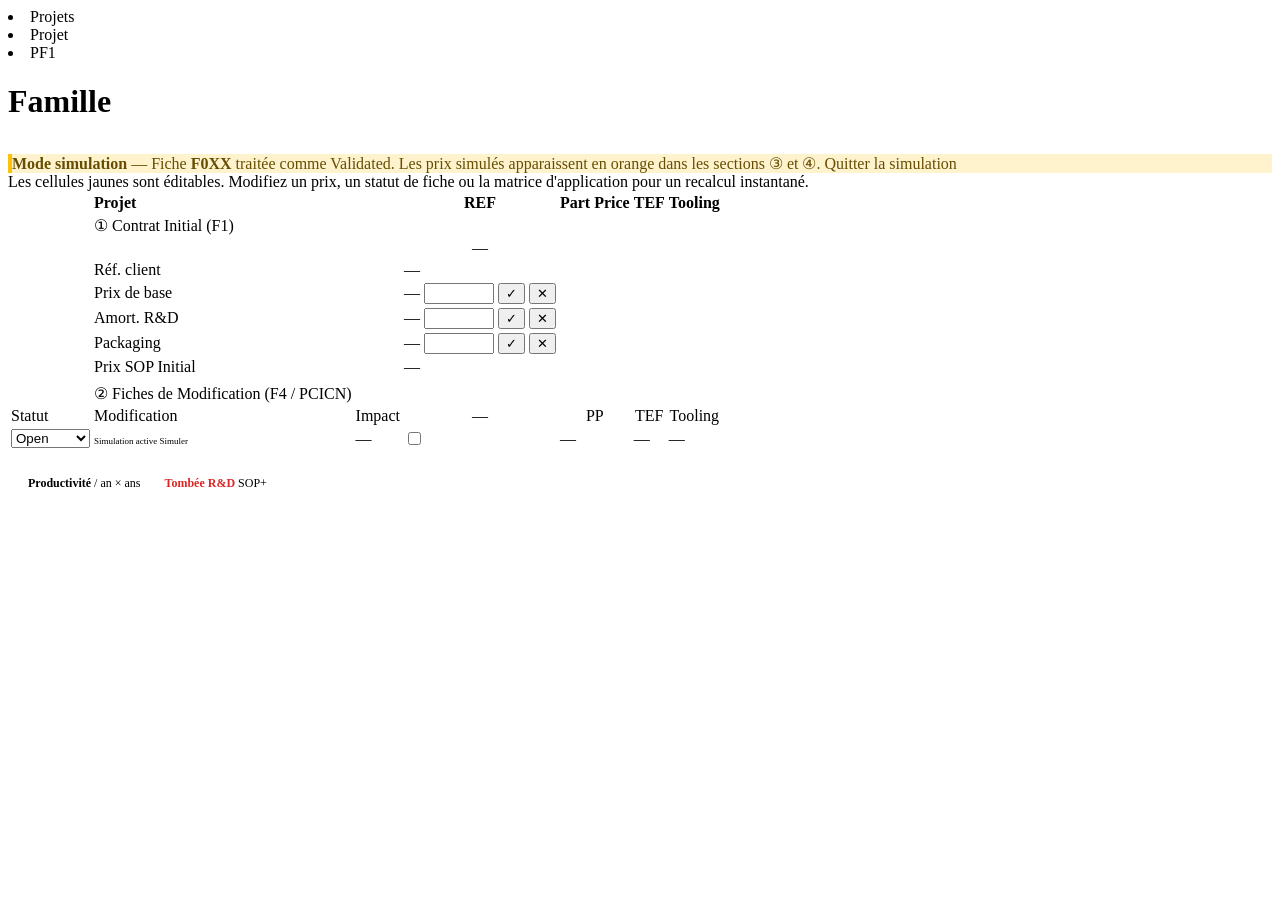
<file: src/main/resources/templates/families/detail.html>
<!DOCTYPE html>
<html lang="fr" xmlns:th="http://www.thymeleaf.org">
<head th:replace="~{layout :: head(${view.family.code + ' — ' + view.project.name})}"></head>
<body>

<nav th:replace="~{layout :: navbar(~{:: .family-crumbs})}">
    <li class="family-crumbs"><a th:href="@{/projects}">Projets</a></li>
    <li class="family-crumbs"><a th:href="@{/projects/{id}(id=${view.project.id})}" th:text="${view.project.name}">Projet</a></li>
    <li class="family-crumbs"><span class="crumb-current" th:text="${view.family.code}">PF1</span></li>
</nav>

<main class="app-with-sidebar">

    <th:block th:replace="~{layout :: sidebar}"></th:block>

    <div class="app-content">

    <!-- Page header -->
    <div class="page-header d-flex align-items-center gap-3 px-4 py-3" style="border-radius:var(--radius);">
        <div class="flex-grow-1">
            <h1 class="h5 fw-bold text-white mb-0"
                th:text="${view.family.code + ' — ' + view.family.designation}">Famille</h1>
        </div>
        <div class="d-flex align-items-center gap-3" style="font-size:11px;color:rgba(255,255,255,.7);">
            <span th:if="${view.project.sopDate != null}">
                SOP : <strong class="text-white"
                              th:text="${#temporals.format(view.project.sopDate, 'MMM yyyy')}"></strong>
            </span>
            <span class="badge"
                  th:classappend="${view.project.status.name() == 'PRODUCTION'} ? 'bg-success' :
                                   (${view.project.status.name() == 'EOP'} ? 'bg-dark' : 'bg-primary')"
                  th:text="${view.project.status}" style="font-size:10px;"></span>
        </div>
    </div>

    <!-- Simulation banner -->
    <div th:if="${view.simulating}" class="info-banner"
         style="background:#fff3cd;border-left:4px solid #ffc107;color:#664d03;">
        <strong>Mode simulation</strong> — Fiche
        <strong th:each="sr : ${view.sheets}" th:if="${sr.sheet.id == view.simulatedSheetId}"
                th:text="${sr.sheet.number}">F0XX</strong>
        traitée comme Validated. Les prix simulés apparaissent en orange dans les sections ③ et ④.
        <a th:href="@{/projects/{p}/families/{f}(p=${view.project.id},f=${view.family.id})}"
           class="badge bg-secondary ms-2" style="text-decoration:none;">Quitter la simulation</a>
    </div>

    <!-- Info banner -->
    <div class="info-banner">
        Les cellules jaunes sont éditables. Modifiez un prix, un statut de fiche ou la matrice d'application pour un recalcul instantané.
    </div>

    <!-- Scrollable sheet -->
    <div class="sheet-wrapper">
        <table class="sheet" id="main-sheet">
            <thead>
                <tr>
                    <th class="col-a stick-a"></th>
                    <th class="col-b stick-b" style="text-align:left;"
                        th:text="${view.project.name + ' — ' + view.family.code}">Projet</th>
                    <th class="col-c stick-c"></th>
                    <th class="col-ref" th:each="ref : ${view.refs}"
                        th:text="${ref.refInternal}">REF</th>
                    <th class="col-extra stick-i">Part Price</th>
                    <th class="col-extra stick-j">TEF</th>
                    <th class="col-extra stick-k">Tooling</th>
                </tr>
            </thead>

            <!-- ===============================================================
                 TBODY 1 — Sections ① Contrat Initial  +  ② Modifications
                 =============================================================== -->
            <tbody>

                <!-- ① Section header -->
                <tr class="section-row sec-initial">
                    <td class="stick-a" style="border-left:4px solid var(--sec-initial);"></td>
                    <td class="stick-b">① Contrat Initial (F1)</td>
                    <td class="stick-c"></td>
                    <th:block th:each="r : ${view.refs}"><td class="col-ref"></td></th:block>
                    <td class="stick-i"></td><td class="stick-j"></td><td class="stick-k"></td>
                </tr>

                <!-- Sub-header -->
                <tr class="subsection-row">
                    <td class="stick-a"></td><td class="stick-b"></td><td class="stick-c"></td>
                    <th:block th:each="ref : ${view.refs}">
                        <td class="col-ref" style="text-align:center;" th:text="${ref.refInternal}">—</td>
                    </th:block>
                    <td class="stick-i"></td><td class="stick-j"></td><td class="stick-k"></td>
                </tr>

                <!-- Ref. client -->
                <tr class="ref-row">
                    <td class="stick-a"></td>
                    <td class="stick-b">Réf. client</td>
                    <td class="stick-c"></td>
                    <th:block th:each="ref : ${view.refs}">
                        <td class="col-ref num" th:text="${ref.refClient}">—</td>
                    </th:block>
                    <td class="stick-i"></td><td class="stick-j"></td><td class="stick-k"></td>
                </tr>

                <!-- Prix de base — editable inline -->
                <tr>
                    <td class="stick-a"></td>
                    <td class="stick-b">Prix de base</td>
                    <td class="stick-c"></td>
                    <th:block th:each="ref : ${view.refs}">
                        <td class="col-ref num editable"
                            x-data="{ editing: false, display: '' }"
                            x-init="display = $refs.val.textContent"
                            @click="if(!editing){ editing = true; $nextTick(() => $refs.inp.select()); }">
                            <span x-ref="val" x-show="!editing" x-text="display"
                                  th:text="${#numbers.formatDecimal(ref.priceBreakdown.basePrice, 1, 'NONE', 3, 'POINT')}">—</span>
                            <span x-show="editing" class="edit-group">
                                <input x-ref="inp" type="number" step="0.01"
                                       name="base_price"
                                       th:value="${ref.priceBreakdown.basePrice}"
                                       th:attr="hx-post=@{/projects/{p}/families/{f}/references/{r}/base(p=${view.project.id},f=${view.family.id},r=${ref.id})}"
                                       hx-trigger="confirm"
                                       hx-include="this"
                                       hx-target="#sections-computed"
                                       hx-swap="outerHTML"
                                       @keydown.enter.prevent="display = parseFloat($refs.inp.value).toFixed(3); editing = false; $refs.inp.dispatchEvent(new Event('confirm'))"
                                       @keydown.escape.prevent="$refs.inp.value = $refs.inp.defaultValue; editing = false"
                                       style="width:62px;">
                                <button type="button" class="edit-btn edit-btn--ok" title="Valider"
                                        @click.stop="display = parseFloat($refs.inp.value).toFixed(3); editing = false; $refs.inp.dispatchEvent(new Event('confirm'))">&#10003;</button>
                                <button type="button" class="edit-btn edit-btn--cancel" title="Annuler"
                                        @click.stop="$refs.inp.value = $refs.inp.defaultValue; editing = false">&#10005;</button>
                            </span>
                        </td>
                    </th:block>
                    <td class="stick-i"></td><td class="stick-j"></td><td class="stick-k"></td>
                </tr>

                <!-- Amort. R&D — editable inline -->
                <tr>
                    <td class="stick-a"></td>
                    <td class="stick-b">Amort. R&amp;D</td>
                    <td class="stick-c"></td>
                    <th:block th:each="ref : ${view.refs}">
                        <td class="col-ref num editable"
                            x-data="{ editing: false, display: '' }"
                            x-init="display = $refs.val.textContent"
                            @click="if(!editing){ editing = true; $nextTick(() => $refs.inp.select()); }">
                            <span x-ref="val" x-show="!editing" x-text="display"
                                  th:text="${#numbers.formatDecimal(ref.priceBreakdown.rdAmortization, 1, 'NONE', 3, 'POINT')}">—</span>
                            <span x-show="editing" class="edit-group">
                                <input x-ref="inp" type="number" step="0.01"
                                       name="rd_value"
                                       th:value="${ref.priceBreakdown.rdAmortization}"
                                       th:attr="hx-post=@{/projects/{p}/families/{f}/references/{r}/rd(p=${view.project.id},f=${view.family.id},r=${ref.id})}"
                                       hx-trigger="confirm"
                                       hx-include="this"
                                       hx-target="#sections-computed"
                                       hx-swap="outerHTML"
                                       @keydown.enter.prevent="display = parseFloat($refs.inp.value).toFixed(3); editing = false; $refs.inp.dispatchEvent(new Event('confirm'))"
                                       @keydown.escape.prevent="$refs.inp.value = $refs.inp.defaultValue; editing = false"
                                       style="width:62px;">
                                <button type="button" class="edit-btn edit-btn--ok" title="Valider"
                                        @click.stop="display = parseFloat($refs.inp.value).toFixed(3); editing = false; $refs.inp.dispatchEvent(new Event('confirm'))">&#10003;</button>
                                <button type="button" class="edit-btn edit-btn--cancel" title="Annuler"
                                        @click.stop="$refs.inp.value = $refs.inp.defaultValue; editing = false">&#10005;</button>
                            </span>
                        </td>
                    </th:block>
                    <td class="stick-i"></td><td class="stick-j"></td><td class="stick-k"></td>
                </tr>

                <!-- Packaging — editable inline -->
                <tr>
                    <td class="stick-a"></td>
                    <td class="stick-b">Packaging</td>
                    <td class="stick-c"></td>
                    <th:block th:each="ref : ${view.refs}">
                        <td class="col-ref num editable"
                            x-data="{ editing: false, display: '' }"
                            x-init="display = $refs.val.textContent"
                            @click="if(!editing){ editing = true; $nextTick(() => $refs.inp.select()); }">
                            <span x-ref="val" x-show="!editing" x-text="display"
                                  th:text="${#numbers.formatDecimal(ref.priceBreakdown.packaging, 1, 'NONE', 3, 'POINT')}">—</span>
                            <span x-show="editing" class="edit-group">
                                <input x-ref="inp" type="number" step="0.01"
                                       name="pkg_value"
                                       th:value="${ref.priceBreakdown.packaging}"
                                       th:attr="hx-post=@{/projects/{p}/families/{f}/references/{r}/pkg(p=${view.project.id},f=${view.family.id},r=${ref.id})}"
                                       hx-trigger="confirm"
                                       hx-include="this"
                                       hx-target="#sections-computed"
                                       hx-swap="outerHTML"
                                       @keydown.enter.prevent="display = parseFloat($refs.inp.value).toFixed(3); editing = false; $refs.inp.dispatchEvent(new Event('confirm'))"
                                       @keydown.escape.prevent="$refs.inp.value = $refs.inp.defaultValue; editing = false"
                                       style="width:62px;">
                                <button type="button" class="edit-btn edit-btn--ok" title="Valider"
                                        @click.stop="display = parseFloat($refs.inp.value).toFixed(3); editing = false; $refs.inp.dispatchEvent(new Event('confirm'))">&#10003;</button>
                                <button type="button" class="edit-btn edit-btn--cancel" title="Annuler"
                                        @click.stop="$refs.inp.value = $refs.inp.defaultValue; editing = false">&#10005;</button>
                            </span>
                        </td>
                    </th:block>
                    <td class="stick-i"></td><td class="stick-j"></td><td class="stick-k"></td>
                </tr>

                <!-- SOP Initial total (OOB-swappable) -->
                <tr id="sop-initial-row" class="total-row tot-initial">
                    <td class="stick-a"></td>
                    <td class="stick-b fw-bold">Prix SOP Initial</td>
                    <td class="stick-c"></td>
                    <th:block th:each="sop : ${view.sopInitials}">
                        <td class="col-ref num fw-bold"
                            th:text="${#numbers.formatDecimal(sop, 1, 'NONE', 3, 'POINT')}">—</td>
                    </th:block>
                    <td class="stick-i"></td><td class="stick-j"></td><td class="stick-k"></td>
                </tr>

                <!-- Spacer -->
                <tr class="spacer-row">
                    <td class="stick-a"></td><td class="stick-b"></td><td class="stick-c"></td>
                    <th:block th:each="r : ${view.refs}"><td class="col-ref"></td></th:block>
                    <td class="stick-i"></td><td class="stick-j"></td><td class="stick-k"></td>
                </tr>

                <!-- ② Section header -->
                <tr class="section-row sec-modif">
                    <td class="stick-a" style="border-left:4px solid var(--sec-modif);"></td>
                    <td class="stick-b">② Fiches de Modification (F4 / PCICN)</td>
                    <td class="stick-c"></td>
                    <th:block th:each="r : ${view.refs}"><td class="col-ref"></td></th:block>
                    <td class="stick-i"></td><td class="stick-j"></td><td class="stick-k"></td>
                </tr>

                <!-- ② Sub-header -->
                <tr class="subsection-row">
                    <td class="stick-a">Statut</td>
                    <td class="stick-b">Modification</td>
                    <td class="stick-c" style="text-align:center;">Impact</td>
                    <th:block th:each="ref : ${view.refs}">
                        <td class="col-ref" style="text-align:center;" th:text="${ref.refInternal}">—</td>
                    </th:block>
                    <td class="stick-i" style="text-align:center;">PP</td>
                    <td class="stick-j" style="text-align:center;">TEF</td>
                    <td class="stick-k" style="text-align:center;">Tooling</td>
                </tr>

                <!-- Modification rows -->
                <th:block th:each="sr : ${view.sheets}">
                    <tr class="modif-row"
                        th:classappend="${sr.sheet.status.name() == 'CANCELED'} ? ' canceled' :
                                         (${view.simulatedSheetId != null and view.simulatedSheetId == sr.sheet.id} ? ' sim-active' : '')">

                        <td class="stick-a">
                            <select class="status-select"
                                    th:classappend="${sr.sheet.status.name() == 'VALIDATED'} ? ' st-validated' :
                                                     (${sr.sheet.status.name() == 'OPEN'} ? ' st-open' : ' st-canceled')"
                                    name="status"
                                    th:attr="hx-post=@{/projects/{p}/families/{f}/sheets/{s}/status(p=${view.project.id},f=${view.family.id},s=${sr.sheet.id})}"
                                    hx-trigger="change"
                                    hx-include="this"
                                    hx-target="main"
                                    hx-select="main"
                                    hx-swap="outerHTML">
                                <option value="OPEN"
                                        th:selected="${sr.sheet.status.name() == 'OPEN'}">Open</option>
                                <option value="VALIDATED"
                                        th:selected="${sr.sheet.status.name() == 'VALIDATED'}">Validated</option>
                                <option value="CANCELED"
                                        th:selected="${sr.sheet.status.name() == 'CANCELED'}">Canceled</option>
                            </select>
                        </td>

                        <td class="stick-b">
                            <strong th:text="${sr.sheet.number}"></strong>
                            <span th:if="${sr.sheet.description != null}"
                                  class="text-muted small ms-1"
                                  th:text="${' — ' + sr.sheet.description}"></span>
                            <a th:if="${sr.sheet.status.name() == 'OPEN'}"
                               th:href="@{/projects/{p}/families/{f}(p=${view.project.id},f=${view.family.id},simulate=${sr.sheet.id})}"
                               class="badge bg-info text-dark ms-2"
                               style="font-size:9px;text-decoration:none;cursor:pointer;"
                               th:classappend="${view.simulatedSheetId != null and view.simulatedSheetId == sr.sheet.id} ? 'bg-warning' : 'bg-info'">
                                <span th:if="${view.simulatedSheetId != null and view.simulatedSheetId == sr.sheet.id}">Simulation active</span>
                                <span th:unless="${view.simulatedSheetId != null and view.simulatedSheetId == sr.sheet.id}">Simuler</span>
                            </a>
                        </td>

                        <td class="stick-c num fw-semibold"
                            th:with="total=${sr.impact != null ?
                                sr.impact.partPrice.add(sr.impact.tefAmortization) :
                                T(java.math.BigDecimal).ZERO}"
                            th:text="${#numbers.formatDecimal(total, 1, 'NONE', 3, 'POINT')}">—</td>

                        <!-- Application matrix -->
                        <th:block th:each="ra : ${sr.applications}">
                            <td class="col-ref matrix-cell">
                                <input type="checkbox"
                                       th:checked="${ra.applies}"
                                       th:data-url="@{/projects/{p}/families/{f}/sheets/{s}/references/{r}/applies(p=${view.project.id},f=${view.family.id},s=${sr.sheet.id},r=${ra.refId})}"
                                       hx-on:change="htmx.ajax('POST', this.dataset.url + '?applies=' + this.checked, {target: '#sections-computed', swap: 'outerHTML', source: this})">
                            </td>
                        </th:block>

                        <!-- Right sticky -->
                        <td class="stick-i num"
                            th:text="${sr.impact != null ? #numbers.formatDecimal(sr.impact.partPrice, 1, 'NONE', 3, 'POINT') : ''}">—</td>
                        <td class="stick-j num"
                            th:text="${(sr.impact != null and sr.impact.tefAmortization.compareTo(T(java.math.BigDecimal).ZERO) != 0) ?
                                #numbers.formatDecimal(sr.impact.tefAmortization, 1, 'NONE', 3, 'POINT') : ''}">—</td>
                        <td class="stick-k num text-muted"
                            th:text="${(sr.impact != null and sr.impact.toolingAmount != null) ?
                                #numbers.formatDecimal(sr.impact.toolingAmount, 0, 'COMMA', 0, 'POINT') : ''}">—</td>
                    </tr>
                </th:block>

            </tbody>

            <!-- ===============================================================
                 TBODY 2 — Sections ③ Updated Prices  +  ④ Projection
                 Replaced as a whole by HTMX (outerHTML on #sections-computed)
                 =============================================================== -->
            <tbody id="sections-computed">
                <th:block th:replace="~{families/_recalc-fragment :: computed-rows}"></th:block>
            </tbody>

        </table>
    </div>

    <div style="display:flex;gap:24px;padding:12px 20px;background:var(--surface);border:1px solid var(--border);border-radius:var(--radius-sm);margin-top:12px;margin-bottom:24px;font-size:12px;color:var(--text-secondary);"
         th:with="pctRate=${view.family.productivityRate.multiply(new java.math.BigDecimal('100'))}">
        <span>
            <span style="font-weight:700;color:var(--sec-proj);">Productivité</span>
            <span th:text="${pctRate.toPlainString() + ' %'}"></span> / an
            &times; <span th:text="${view.family.productivityYears}"></span> ans
        </span>
        <span>
            <span style="font-weight:700;color:#dc2626;">Tombée R&amp;D</span>
            SOP+<span th:text="${view.family.rdDropYear}"></span>
        </span>
    </div>

    </div><!-- /app-content -->

</main>

<th:block th:replace="~{layout :: scripts}"></th:block>
</body>
</html>
</file>
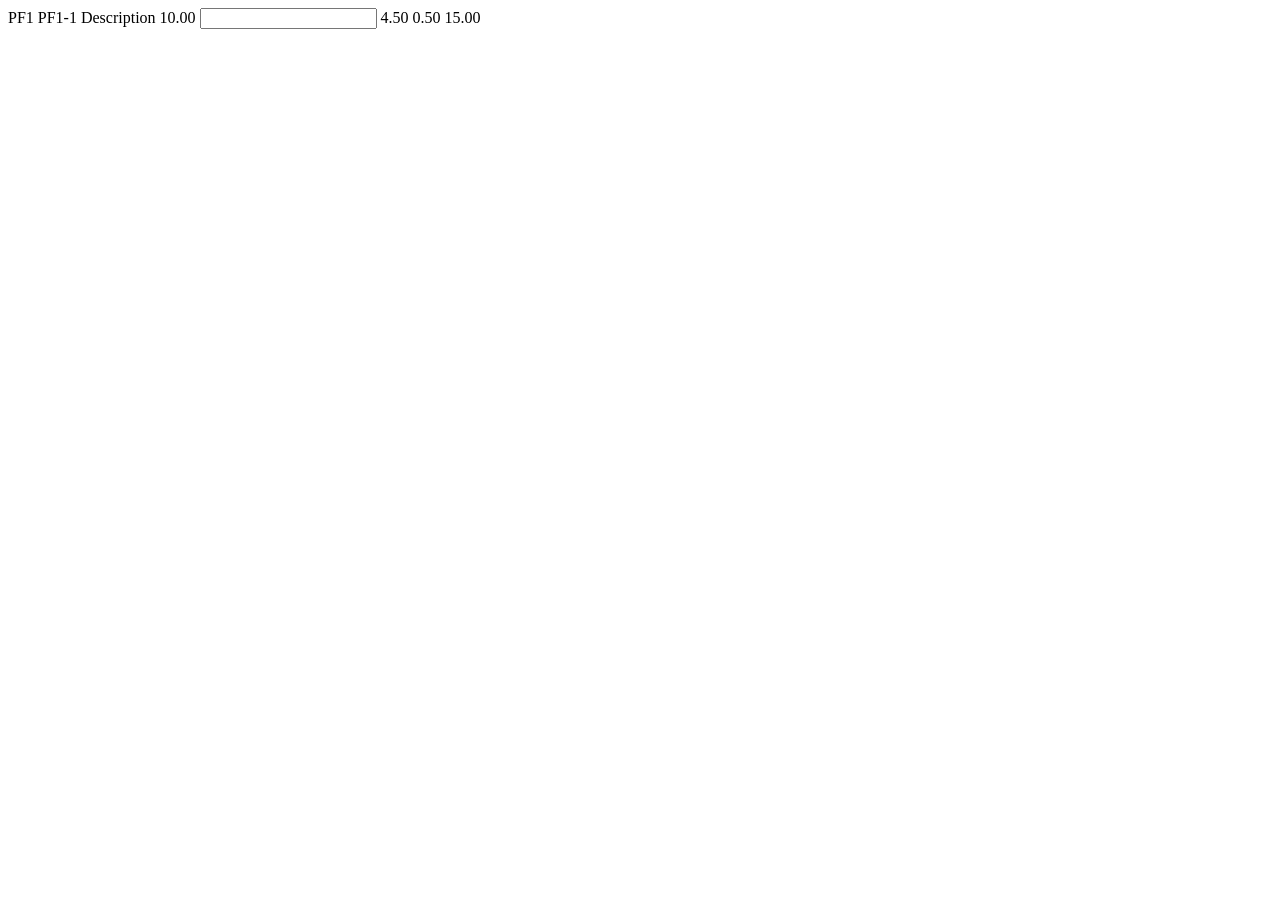
<file: src/main/resources/templates/projects/_price-row.html>
<!DOCTYPE html>
<html lang="fr" xmlns:th="http://www.thymeleaf.org">
<body>

<!--
  Fragment: price-row(ref, pb, projectId)
  Used:
    - from detail.html via th:replace (parameters passed explicitly)
    - from ProjectController HTMX endpoint (parameters from model attributes)
-->
<tr th:fragment="price-row(ref, pb, projectId)"
    th:id="'row-ref-' + ${ref.id}"
    x-data="{ editing: false }">

    <td class="small text-muted">
        <a th:href="@{/projects/{pid}/families/{fid}(pid=${projectId},fid=${ref.family.id})}"
           class="text-decoration-none text-muted"
           th:text="${ref.family.code}">PF1</a>
    </td>

    <td class="fw-semibold" th:text="${ref.refInternal}">PF1-1</td>

    <td class="text-muted small" th:text="${ref.description}">Description</td>

    <!-- Base price — click to edit inline -->
    <td class="num editable"
        x-data="{ editing: false }"
        @click="editing = true; $nextTick(() => $refs.input.select())">
        <span x-show="!editing"
              th:text="${#numbers.formatDecimal(pb.basePrice, 1, 'NONE', 2, 'POINT')}">10.00</span>
        <input x-show="editing"
               x-ref="input"
               type="number"
               step="0.0001"
               min="0"
               th:value="${pb.basePrice}"
               name="base_price"
               th:attr="hx-post=@{/projects/{pid}/references/{rid}/base-price(pid=${projectId},rid=${ref.id})}"
               hx-include="this"
               hx-target="closest tr"
               hx-swap="outerHTML"
               hx-trigger="blur"
               @keydown.enter.prevent="$el.blur()"
               @keydown.escape.prevent="editing = false">
    </td>

    <td class="num text-muted"
        th:text="${#numbers.formatDecimal(pb.rdAmortization, 1, 'NONE', 2, 'POINT')}">4.50</td>

    <td class="num text-muted"
        th:text="${#numbers.formatDecimal(pb.packaging, 1, 'NONE', 2, 'POINT')}">0.50</td>

    <td class="num fw-bold" style="color:var(--sec-initial);"
        th:text="${#numbers.formatDecimal(pb.sopInitial, 1, 'NONE', 2, 'POINT')}">15.00</td>

</tr>

</body>
</html>
</file>
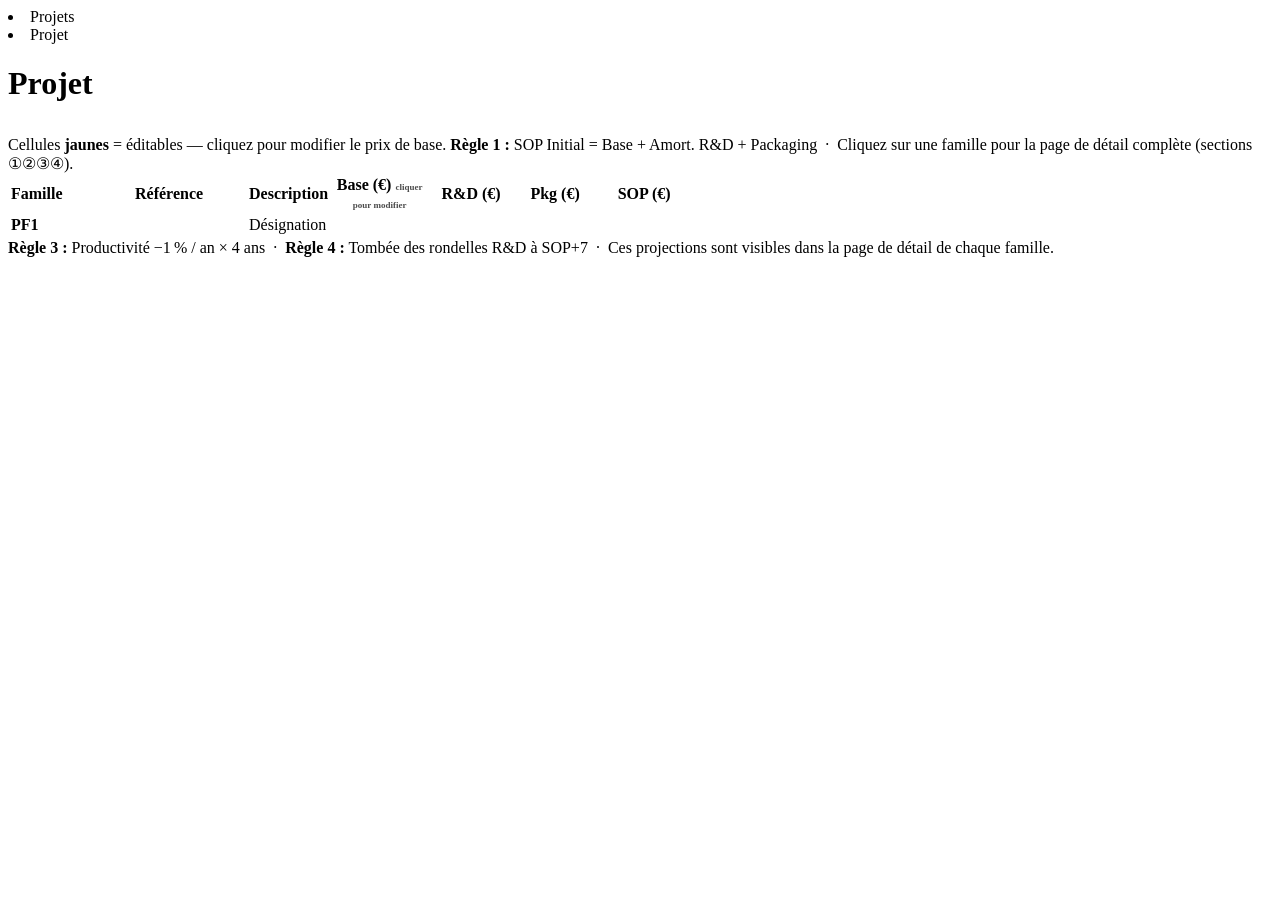
<file: src/main/resources/templates/projects/detail.html>
<!DOCTYPE html>
<html lang="fr" xmlns:th="http://www.thymeleaf.org">
<head th:replace="~{layout :: head(${project.name})}"></head>
<body>

<nav th:replace="~{layout :: navbar(~{:: .proj-crumbs})}">
    <li class="proj-crumbs"><a th:href="@{/projects}">Projets</a></li>
    <li class="proj-crumbs"><span class="crumb-current" th:text="${project.name}">Projet</span></li>
</nav>

<main class="app-with-sidebar">

    <th:block th:replace="~{layout :: sidebar}"></th:block>

    <div class="app-content">

    <!-- Page header -->
    <div class="page-header d-flex align-items-center gap-3 px-4 py-3" style="border-radius:var(--radius);margin-top:20px;">
        <div class="flex-grow-1">
            <h1 class="h5 fw-bold text-white mb-0" th:text="${project.name}">Projet</h1>
            <p class="small mb-0" style="color:rgba(255,255,255,.55);"
               th:if="${project.description != null}" th:text="${project.description}"></p>
        </div>
        <div class="d-flex align-items-center gap-3" style="font-size:11px;color:rgba(255,255,255,.7);">
            <span th:if="${project.sopDate != null}">
                SOP : <strong class="text-white"
                              th:text="${#temporals.format(project.sopDate, 'MMM yyyy')}"></strong>
            </span>
            <span class="badge"
                  th:classappend="${project.status.name() == 'PRODUCTION'} ? 'bg-success' :
                                  (${project.status.name() == 'EOP'} ? 'bg-dark' : 'bg-primary')"
                  th:text="${project.status}" style="font-size:10px;"></span>
        </div>
    </div>

    <!-- Info banner -->
    <div class="info-banner">
        Cellules <strong>jaunes</strong> = éditables — cliquez pour modifier le prix de base.
        <strong>Règle 1 :</strong> SOP Initial = Base + Amort. R&amp;D + Packaging &nbsp;·&nbsp;
        Cliquez sur une famille pour la page de détail complète (sections ①②③④).
    </div>

    <!-- Price table -->
    <div class="sheet-wrapper">
        <table class="sheet" id="price-table">
            <thead>
                <tr>
                    <th style="width:120px; text-align:left;">Famille</th>
                    <th style="width:110px; text-align:left;">Référence</th>
                    <th style="text-align:left;">Description</th>
                    <th style="width:95px;">
                        Base (€)
                        <span class="d-block fw-normal" style="font-size:9px;opacity:.7;">cliquer pour modifier</span>
                    </th>
                    <th style="width:80px;">R&amp;D (€)</th>
                    <th style="width:80px;">Pkg (€)</th>
                    <th style="width:90px;" class="fw-bold">SOP (€)</th>
                </tr>
            </thead>
            <tbody>
                <th:block th:each="family : ${families}">

                    <!-- Family separator row -->
                    <tr class="section-row sec-initial">
                        <td style="border-left:4px solid var(--sec-initial);font-weight:700;"
                            th:text="${family.code}">PF1</td>
                        <td></td>
                        <td colspan="5" style="font-weight:400;">
                            <a th:href="@{/projects/{p}/families/{f}(p=${project.id},f=${family.id})}"
                               class="text-decoration-none"
                               style="color:var(--text-primary);"
                               th:text="${family.designation}">Désignation</a>
                        </td>
                    </tr>

                    <!-- Reference rows -->
                    <th:block th:each="ref : ${family.references}">
                        <tr th:replace="~{projects/_price-row :: price-row(${ref}, ${ref.priceBreakdown}, ${project.id})}"></tr>
                    </th:block>

                </th:block>
            </tbody>
        </table>
    </div>

    <div class="info-banner mt-0 mb-3">
        <strong>Règle 3 :</strong> Productivité &minus;1&thinsp;% / an &times; 4 ans &nbsp;&middot;&nbsp;
        <strong>Règle 4 :</strong> Tombée des rondelles R&amp;D à SOP+7 &nbsp;&middot;&nbsp;
        Ces projections sont visibles dans la page de détail de chaque famille.
    </div>

    </div><!-- /app-content -->
</main>

<th:block th:replace="~{layout :: scripts}"></th:block>
</body>
</html>
</file>
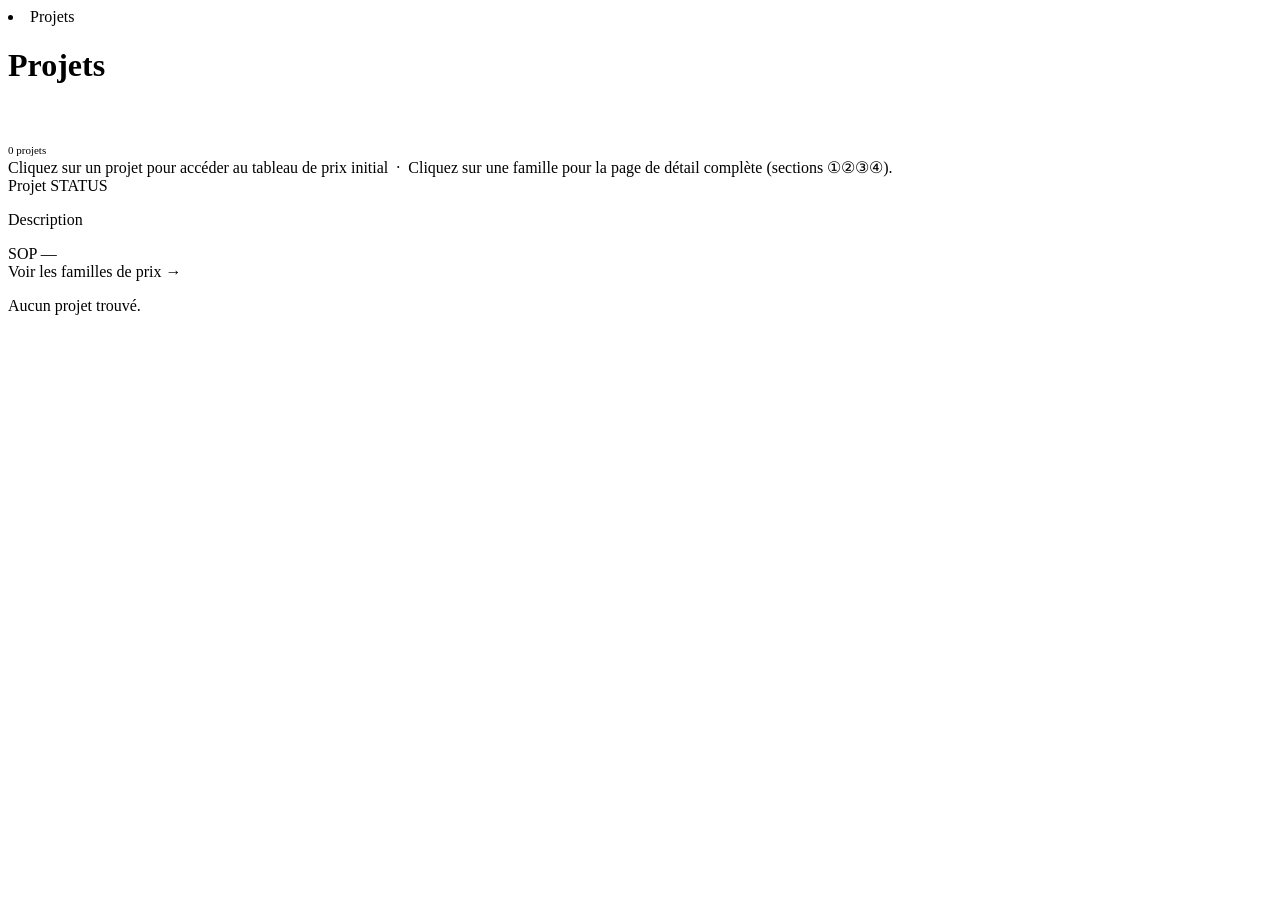
<file: src/main/resources/templates/projects/list.html>
<!DOCTYPE html>
<html lang="fr" xmlns:th="http://www.thymeleaf.org">
<head th:replace="~{layout :: head('Projets')}"></head>
<body>

<nav th:replace="~{layout :: navbar(~{:: .list-crumbs})}">
    <li class="list-crumbs"><span class="crumb-current">Projets</span></li>
</nav>

<main class="app-with-sidebar">

    <th:block th:replace="~{layout :: sidebar}"></th:block>

    <div class="app-content">

    <!-- Dark header bar -->
    <div class="page-header d-flex align-items-center gap-3 px-4 py-3" style="border-radius:var(--radius);margin-top:20px;">
        <div class="flex-grow-1">
            <h1 class="h5 fw-bold text-white mb-0">Projets</h1>
            <p class="small mb-0" style="color:rgba(255,255,255,.55);">Tableau de bord commercial</p>
        </div>
        <span class="badge bg-white text-dark"
              style="font-size:11px;"
              th:text="${#lists.size(projects)} + ' projet' + (${#lists.size(projects)} > 1 ? 's' : '')">
            0 projets
        </span>
    </div>

    <!-- Info banner -->
    <div class="info-banner">
        Cliquez sur un projet pour accéder au tableau de prix initial &nbsp;·&nbsp;
        Cliquez sur une famille pour la page de détail complète (sections ①②③④).
    </div>

    <!-- Cards grid -->
    <div class="py-4 px-4">

        <div class="row g-3">
            <div class="col-md-4 col-lg-3" th:each="project : ${projects}">
                <a th:href="@{/projects/{id}(id=${project.id})}" class="text-decoration-none d-block h-100">
                    <div class="proj-card h-100">

                        <!-- Status accent bar -->
                        <div class="proj-card-accent"
                             th:classappend="${project.status.name() == 'PRODUCTION'} ? 'proj-accent-prod' :
                                            (${project.status.name() == 'EOP'}        ? 'proj-accent-eop' :
                                            (${project.status.name() == 'SOP'}        ? 'proj-accent-sop' :
                                            (${project.status.name() == 'DEVELOPMENT'} ? 'proj-accent-dev' : 'proj-accent-other')))">
                        </div>

                        <div class="proj-card-body">
                            <div class="d-flex justify-content-between align-items-start mb-2">
                                <span class="proj-card-name" th:text="${project.name}">Projet</span>
                                <span class="proj-badge ms-2"
                                      th:classappend="${project.status.name() == 'PRODUCTION'} ? 'proj-badge-prod' :
                                                     (${project.status.name() == 'EOP'}        ? 'proj-badge-eop' :
                                                     (${project.status.name() == 'SOP'}        ? 'proj-badge-sop' :
                                                     (${project.status.name() == 'DEVELOPMENT'} ? 'proj-badge-dev' : 'proj-badge-other')))"
                                      th:text="${project.status}">STATUS</span>
                            </div>
                            <p class="proj-card-desc" th:if="${project.description != null}"
                               th:text="${project.description}">Description</p>
                            <div class="proj-card-meta" th:if="${project.sopDate != null}">
                                SOP &mdash;
                                <span th:text="${#temporals.format(project.sopDate, 'MMM yyyy')}"></span>
                            </div>
                        </div>

                        <div class="proj-card-footer">
                            Voir les familles de prix &rarr;
                        </div>

                    </div>
                </a>
            </div>

            <div class="col-12" th:if="${#lists.isEmpty(projects)}">
                <p class="text-muted small py-5 text-center">Aucun projet trouvé.</p>
            </div>
        </div>

    </div>

    </div><!-- /app-content -->
</main>

<th:block th:replace="~{layout :: scripts}"></th:block>
</body>
</html>
</file>
